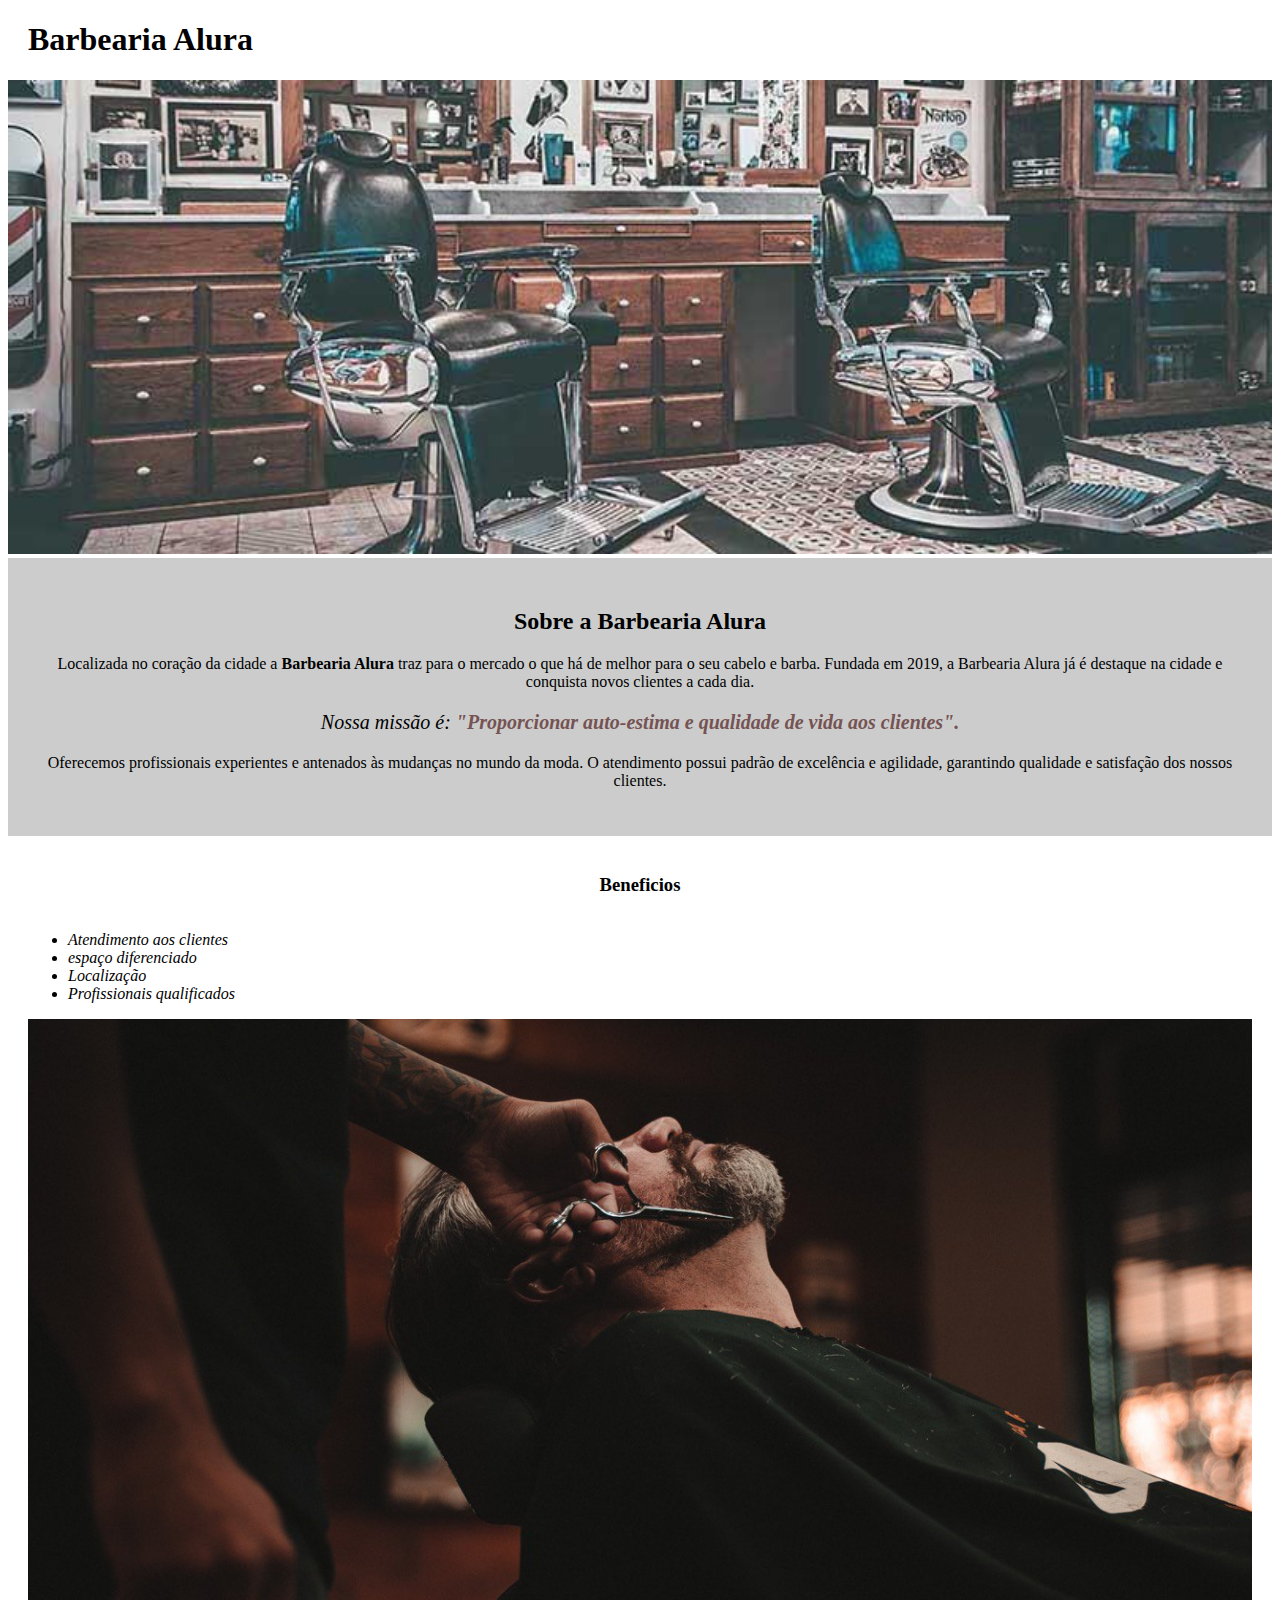
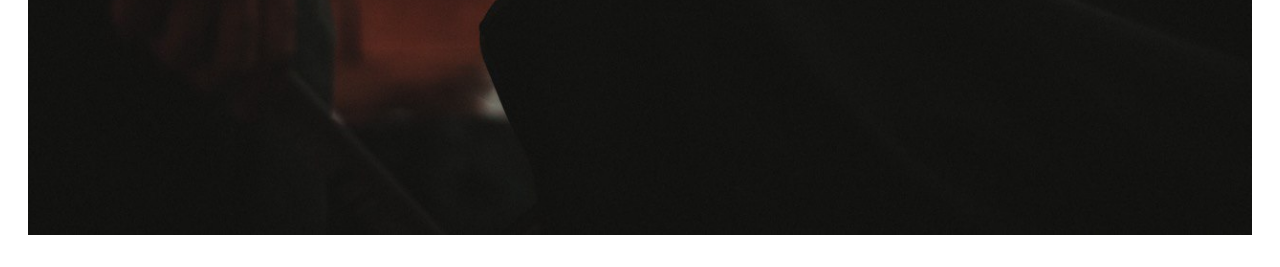
<file: index.html>
<!DOCTYPE html>
<html lang="pt-br">
    <head>
        <meta charset="UTF-8">
        <title>Barbearia Alura</title>
        <link rel="stylesheet" href="style.css">
    </head>
    <body>
        <header>
            <h1 class="titulo-principal">Barbearia Alura</h1>
        </header>
        <img id="banner" src="banner.jpg">
        <div class="principal">
        <h2 class="titulo-centralizado">Sobre a Barbearia Alura</h2>

        <p>Localizada no coração da cidade a <strong>Barbearia Alura</strong> traz para o 
        mercado o que há de melhor para o seu cabelo e barba. Fundada em 2019, a Barbearia Alura já é destaque na cidade e conquista novos clientes a cada dia.</p>
    
        <p id="missao"><em>Nossa missão é: <strong>"Proporcionar auto-estima e 
            qualidade de vida aos clientes".</strong></em></p>
    
        <p>Oferecemos profissionais experientes e antenados às mudanças no mundo da moda. 
            O atendimento possui padrão de excelência e agilidade, garantindo qualidade e satisfação dos nossos clientes. </p>
        </div>
        
        <div class="beneficios">
            <h3 class="titulo-centralizado">Beneficios</h3>
    
            <ul>
                <li class="itens">Atendimento aos clientes</li> 
                <li class="itens">espaço diferenciado</li>
                <li class="itens">Localização</li>
                <li class="itens">Profissionais qualificados</li>
            </ul>

            <img src="beneficios.jpg" class="imagembeneficios">
        </div>
    </body>
</html>
</file>
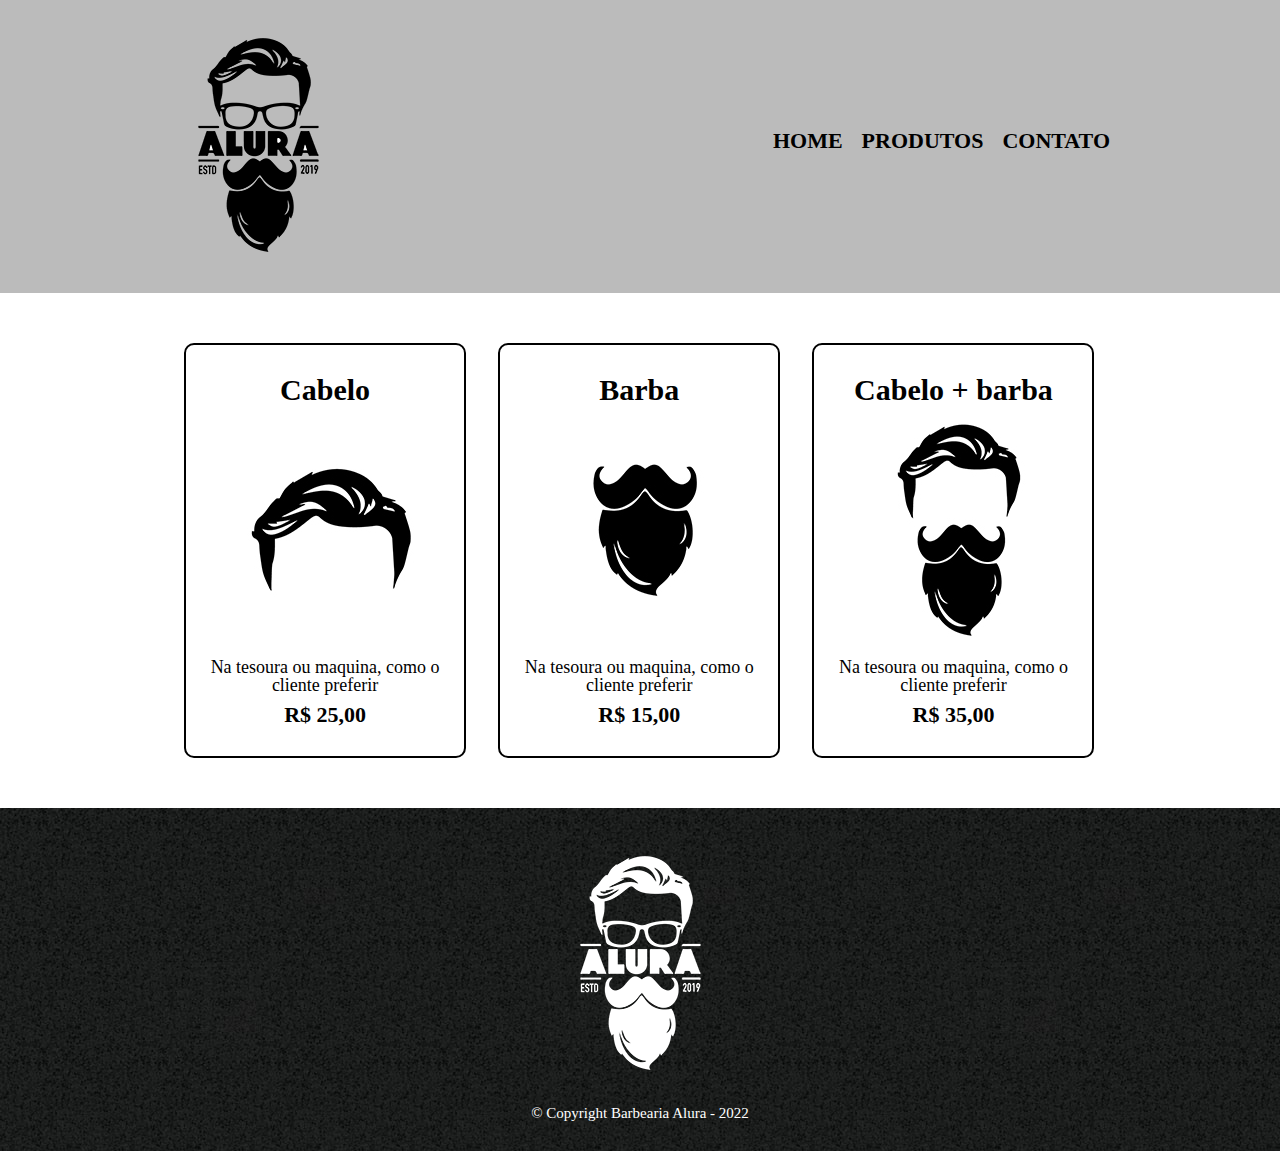
<file: produtos.html>
<!DOCTYPE html>
<html>
    <head>
        <meta charset="UTF-8">
        <title> Produtos - Barbearia Alura</title>
        <link rel="stylesheet" href="reset.css">
        <link rel="stylesheet" href="produtos.css">
    </head>
    <body>
        <header>
            <div class="caixa">
                <h1><img src="logo.png"></h1>

                <nav>     
                    <ul>
                        <li><a href="index.html">Home</a></li>
                        <li><a href="produtos.html">Produtos</a></li>
                        <li><a href="contato.html">Contato</a></li>
                    </ul>
                </nav>
            </div>
        </header>

        <main>
            <ul class="produtos">
                <li>
                    <h2>Cabelo</h2>
                    <img src="cabelo.jpg">
                    <p class="produto-descricao">Na tesoura ou maquina, como o cliente preferir</p>
                    <p class="produto-preco">R$ 25,00</p>
                </li>
                
                <li>
                    <h2>Barba</h2>
                    <img src="barba.jpg">
                    <p class="produto-descricao">Na tesoura ou maquina, como o cliente preferir</p>
                    <p class="produto-preco">R$ 15,00</p>
                </li>

                <li>
                    <h2>Cabelo + barba</h2>
                    <img src="cabelo+barba.jpg">
                    <p class="produto-descricao">Na tesoura ou maquina, como o cliente preferir</p>
                    <p class="produto-preco">R$ 35,00</p>
                </li>
            </ul>
        </main>

        <footer>
            <img src="logo-branco.png">
            <p class="copyright">&copy; Copyright Barbearia Alura - 2022</p>
        </footer>
    </body>
</html>
</file>
<file: style.css>
#banner {
    width: 100%;
}

.principal{
    background: #CCCCCC;
    padding: 30px;
}

.titulo-principal {
padding-left: 20px;
}

.titulo-centralizado {
    text-align: center
}

p {
    text-align: center;
}

#missao {
    font-size: 20px
}

em strong {
    color: #755353;
}

.itens {
    font-style: italic;
}

.beneficios {
    background-color: white;
    padding: 20px;
}

ul {
    display: inline-block;
    vertical-align: top;
    width: 20%;
    margin-right: 15%;
}

.imagembeneficios {
    width: 100%;
}
</file>
<file: produtos.css>
header {
    background: #bbbbbb;
    padding: 20px 0;
}

.caixa {
    position: relative;
    width: 940px;
    margin: 0 auto;

}

nav {
    position: absolute;
    top: 110px;
    right: 0px;

}


nav li {
    display: inline;
    margin: 0 0 0 15px;
}

nav a {
    text-transform: uppercase;
    color: #000000;
    font-weight: bold;
    font-size: 22px;
    text-decoration: none;
}

nav a:hover {
    color: #c78c19;
}

.produtos {
    width: 940px;
    margin: 0 auto;
    padding: 50px 0;
}

.produtos li {
    display: inline-block;
    text-align: center;
    width: 30%;
    vertical-align: top;
    margin: 0 1.5%;
    padding: 30px 20px;
    box-sizing: border-box;
    border: 2px solid #000000;
    border-radius: 10px;
}   

.produtos li:hover  {
    border-color: #c78c19;
}

.produtos li:active {
    border-color: #088C19;
}

.produtos li:hover h2 {
    font-size: 34px;
}

.produtos h2 {
    font-size: 30px;
    font-weight: bold;
}

.produto-descricao {
    font-size: 18px;
}

.produto-preco {
    font-size: 22px;
    font-weight: bold;
    margin-top: 10px;
}

footer {
    text-align: center;
    background: url(bg.jpg);
    padding: 30px 0px;
}

.copyright {
    color: #FFFFFF;
    font-size: 15px;
    margin: 15px 0 0;
}
</file>
